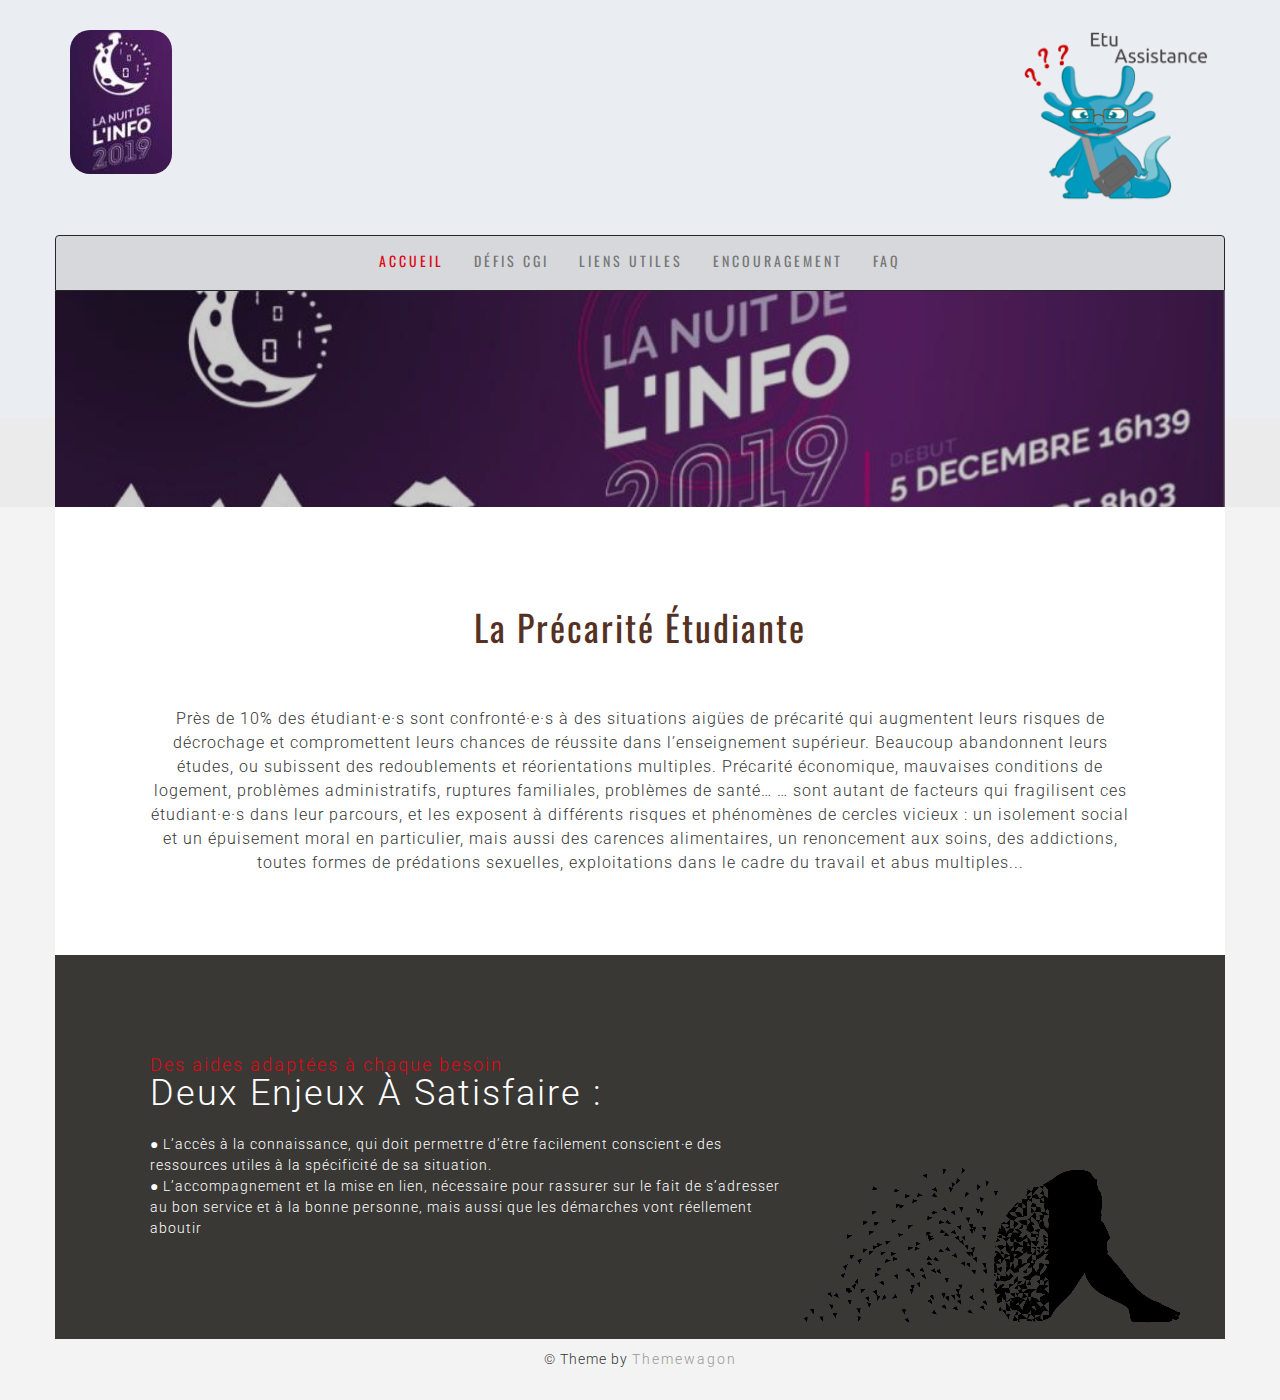
<file: latotale/index.html>
<!DOCTYPE html>
<html lang="en">
    <head>
        <meta charset="utf-8">
        <meta http-equiv="X-UA-Compatible" content="IE=edge">
        <meta name="viewport" content="width=device-width, initial-scale=1">

        <title>Etu Assistance | About</title>

        <!-- CSS -->

        <!-- google fonts -->
        <link href='https://fonts.googleapis.com/css?family=Roboto:400,300,500,700' rel='stylesheet' type='text/css'>
        <link href='https://fonts.googleapis.com/css?family=Oswald:400,300,700' rel='stylesheet' type='text/css'>

        <!-- files -->
        <link href="assets/css/bootstrap.min.css" rel="stylesheet">
        <link href="assets/css/magnific-popup.css" rel="stylesheet">
        <link href="assets/css/owl.carousel.css" rel="stylesheet">
        <link href="assets/css/owl.carousel.theme.min.css" rel="stylesheet">
        <link href="assets/css/ionicons.css" rel="stylesheet">
        <link href="assets/css/main.css" rel="stylesheet">


        <!--[if lt IE 9]>
          <script src="https://oss.maxcdn.com/html5shiv/3.7.2/html5shiv.min.js"></script>
          <script src="https://oss.maxcdn.com/respond/1.4.2/respond.min.js"></script>
        <![endif]-->
    </head>
    <body>

    <!-- Site Header -->
        <div class="site-header-bg">
            <div class="container">
                <div class="row">
                    <div class="col-sm-6">
                        <a href="index.html"><img src="assets/images/logo.png" class="img_radius" alt="logo"></a>
                    </div>
                    <div class="col-sm-3 col-sm-offset-3 text-right">
                        <img src="assets/images/jCloud.png" height="175" alt="logo">
                    </div>
                </div>
            </div>
        </div>

    <!-- Header -->

        <section id="header" class="main-header about-header inner-header">
            <div class="container">

                <div class="row">
                    <nav class="navbar navbar-default">
                        <div class="navbar-header">
                            <button type="button" class="navbar-toggle collapsed" data-toggle="collapse" data-target="#site-nav-bar" aria-expanded="false">
                                <span class="sr-only">Toggle navigation</span>
                                <span class="icon-bar"></span>
                                <span class="icon-bar"></span>
                                <span class="icon-bar"></span>
                            </button>
                        </div>

                        <div class="collapse navbar-collapse" id="site-nav-bar">
                          <ul class="nav navbar-nav">
                            <li class="active"><a href="index.html">Accueil</a></li>
                            <li><a href="../felindra/index.html">Défis CGI</a></li>
                            <li><a href="liens.html">Liens utiles</a></li>
                            <li><a href="encouragement.html">Encouragement</a></li>
                            <li><a href="faq.html">FAQ</a></li>
                          </ul>
                        </div><!-- /.navbar-collapse -->
                    </nav>
                </div>

                <div class="intro row">
                    <div class="overlay"></div>
                    <div class="col-sm-12">
                        <ol class="breadcrumb">
                        </ol>
                    </div>
                </div> <!-- /.intro.row -->
            </div> <!-- /.container -->
            <div class="nutral"></div>
        </section> <!-- /#header -->

    <!-- About -->
        <section class="about">
            <div class="container page-bgc">
                <div class="row">
                    <div class="col-sm-12">
                        <div class="title-box">
                            <h2 class="title mt0">La précarité étudiante</h2>
                        </div>
                    </div>
                </div>
                <div class="row">
                    <div class="boxed">
                        <div class="col-sm-12">
                            <p class="inner-p">
                              Près de 10% des étudiant·e·s sont confronté·e·s à des situations aigües de précarité qui augmentent
                              leurs risques de décrochage et compromettent leurs chances de réussite dans l’enseignement
                              supérieur. Beaucoup abandonnent leurs études, ou subissent des redoublements et réorientations
                              multiples.
                              Précarité économique, mauvaises conditions de logement, problèmes administratifs, ruptures familiales,
                              problèmes de santé…
                              … sont autant de facteurs qui fragilisent ces étudiant·e·s dans leur parcours, et les exposent à
                              différents risques et phénomènes de cercles vicieux : un isolement social et un épuisement moral
                              en particulier, mais aussi des carences alimentaires, un renoncement aux soins, des addictions,
                              toutes formes de prédations sexuelles, exploitations dans le cadre du travail et abus multiples...
                            </p>
                        </div>
                    </div>
                </div>

            <!-- Machine Man -->
                <div class="machine-man">
                    <div class="row">
                        <div class="boxed">
                            <div class="col-sm-8">
                                <h4 class="m-s-title">Des aides adaptées à chaque besoin</h4>
                                <h1 class="m-p-title">Deux enjeux à satisfaire :</h1>
                                <p>
                                ● L’accès à la connaissance, qui doit permettre d’être facilement conscient·e
                                des ressources utiles à la spécificité de sa situation.
                                <br>
                                ● L’accompagnement et la mise en lien, nécessaire pour rassurer sur le fait de s’adresser au
                                bon service et à la bonne personne, mais aussi que les démarches vont réellement aboutir
                                </p>
                            </div>
                        </div>
                    </div>
                </div>

            </div>
        </section>
        <footer class="footer text-center">
            <p>&copy; Theme by <a href="https://themewagon.com/">Themewagon</a></p>
        </footer>

    <!-- Scripts -->
        <script src="assets/js/jquery-1.12.3.min.js"></script>
        <script src="assets/js/bootstrap.min.js"></script>
        <script src="assets/js/jquery.magnific-popup.min.js"></script>
        <script src="assets/js/owl.carousel.min.js"></script>
        <script src="assets/js/script.js"></script>
        <script src="assets/js/konami.js"></script>
    </body>
</html>
</file>
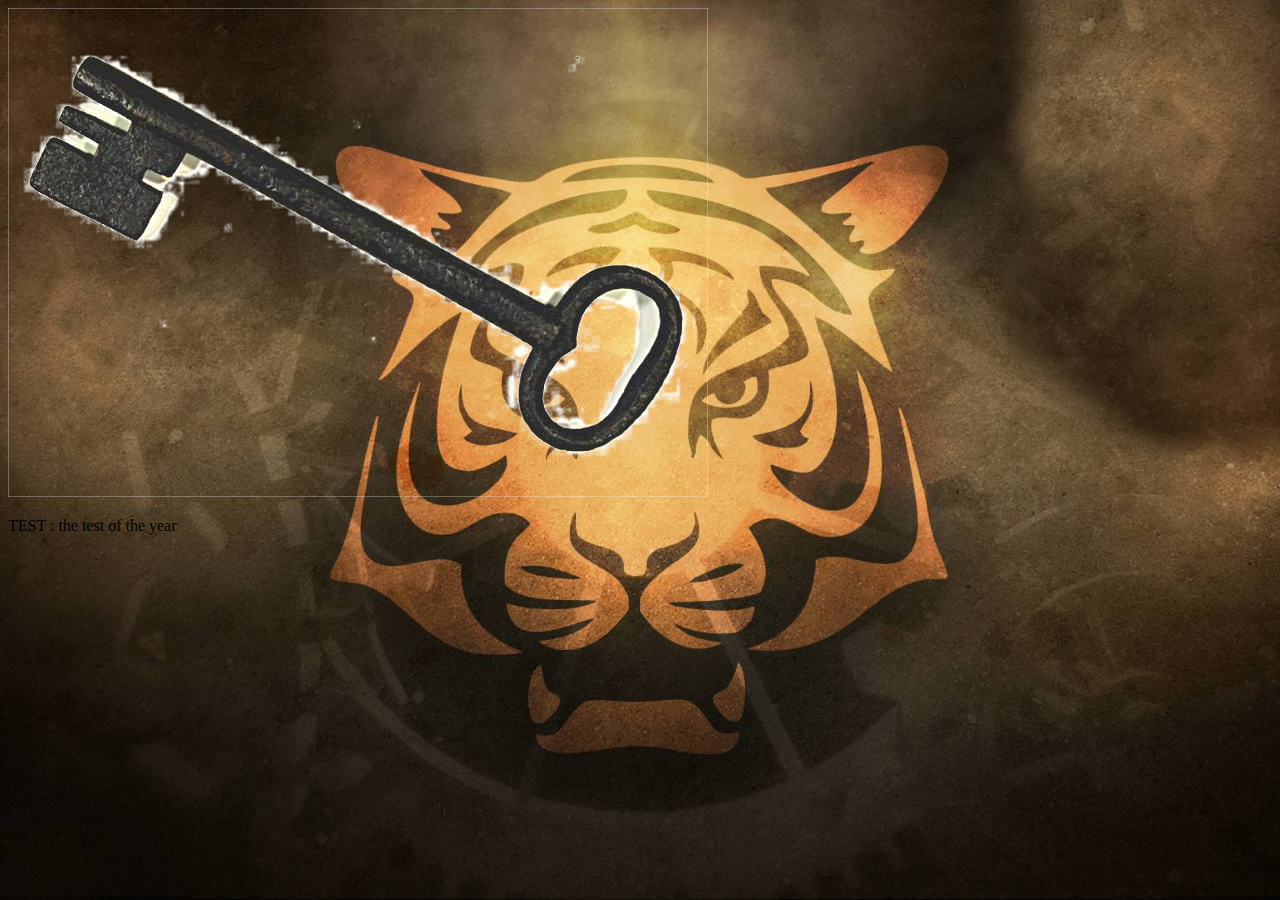
<file: felindra/test.html>
<!doctype html>
<html lang="fr">
<head>
    <meta charset="UTF-8">
    <meta name="viewport"
          content="width=device-width, user-scalable=no, initial-scale=1.0, maximum-scale=1.0, minimum-scale=1.0">
    <meta http-equiv="X-UA-Compatible" content="ie=edge">
    <title>CGI</title>
    <link rel="stylesheet" href="css/style.css">
    <script src="js/jquery-3.4.1.min.js"></script>
    <script type="text/javascript" src="js/script_test.js"></script>
</head>
<body id="body" class="color">
<div>


<div id="B" class="test-b">
  <div class="wrapper">
    <div class="inner">
      <img id="cley" src="img/cle.png" alt="" />
    </div>
  </div>
</div>




    <p class="normal-font">TEST : the test of the year</p>
</div>
</body>
</html>
</file>
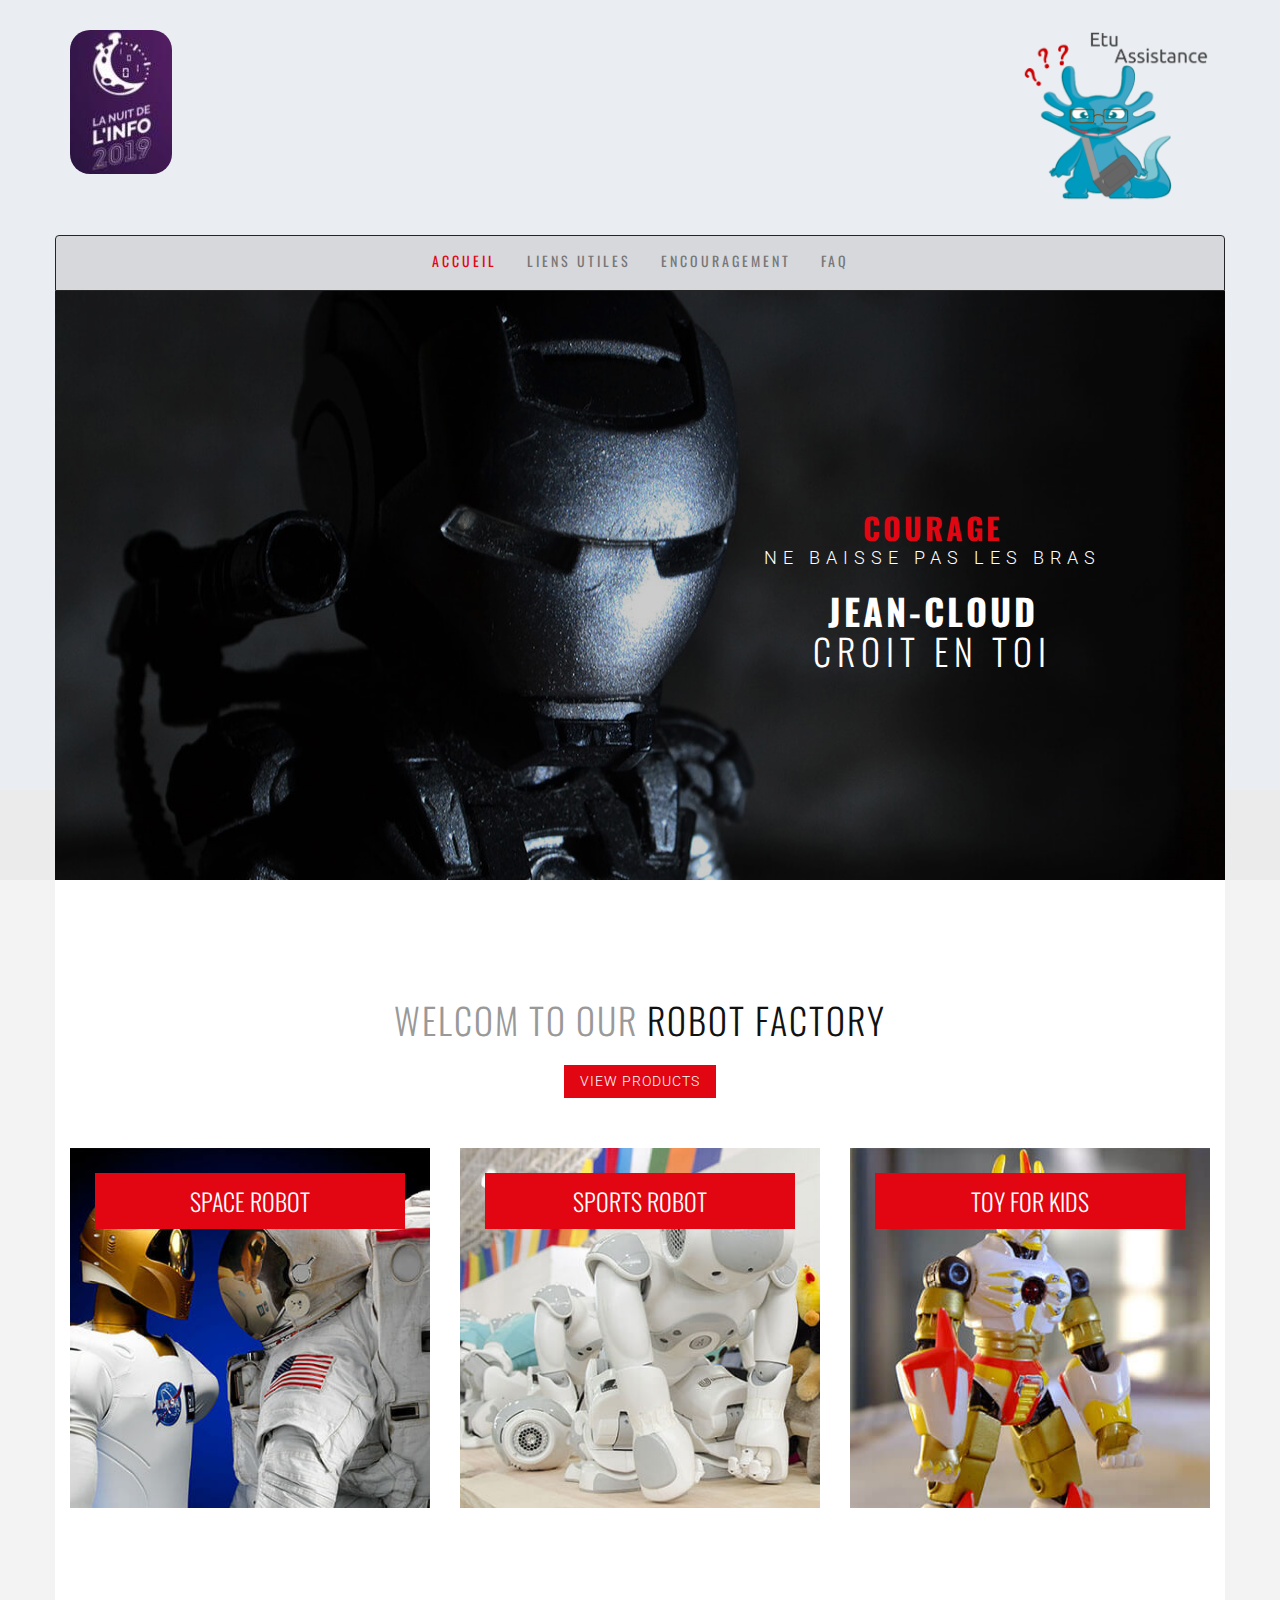
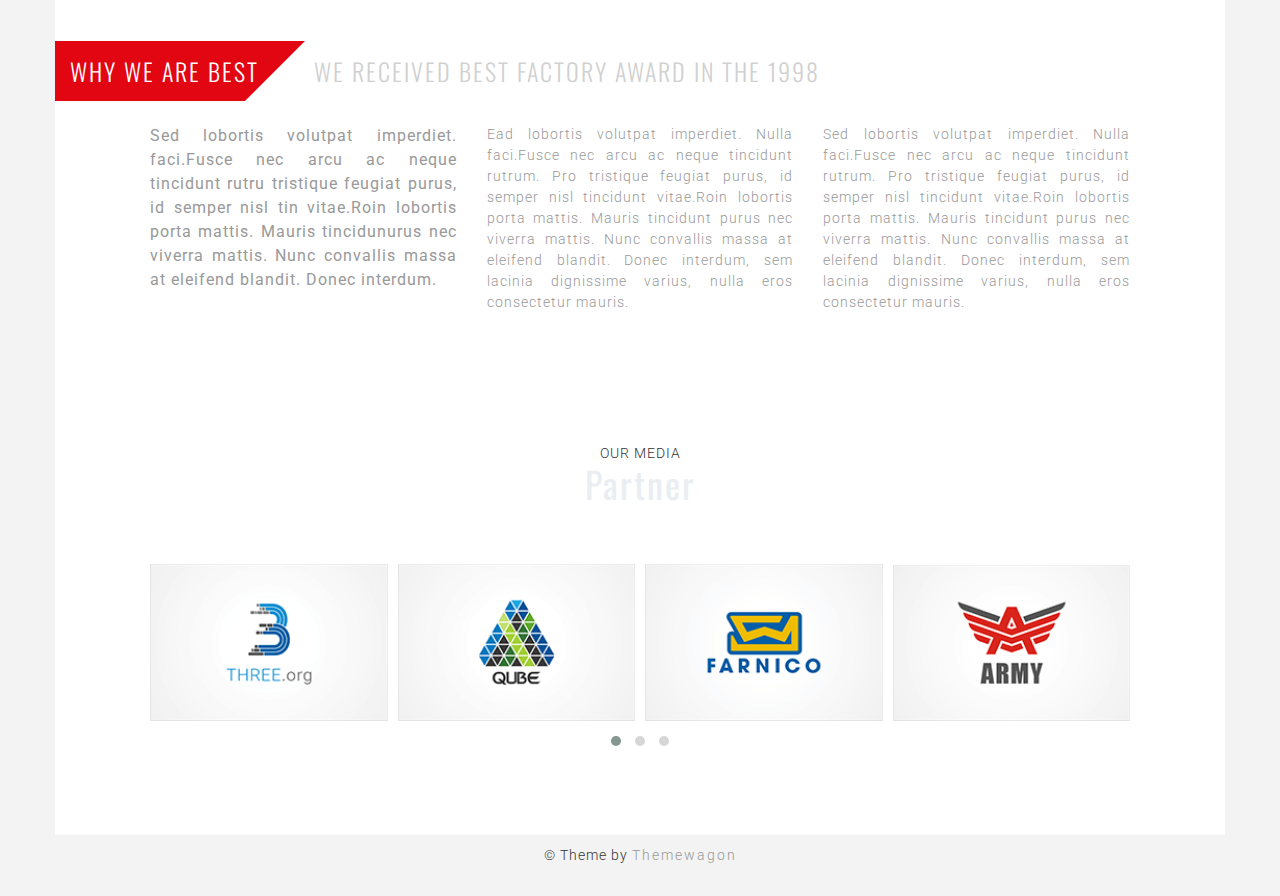
<file: latotale/encouragement.html>
<!DOCTYPE html>
<html lang="en">
    <head>
        <meta charset="utf-8">
        <meta http-equiv="X-UA-Compatible" content="IE=edge">
        <meta name="viewport" content="width=device-width, initial-scale=1">

        <title>Robot</title>

        <!-- CSS -->

        <!-- google fonts -->
        <link href='https://fonts.googleapis.com/css?family=Roboto:400,300,500,700' rel='stylesheet' type='text/css'>
        <link href='https://fonts.googleapis.com/css?family=Oswald:400,300,700' rel='stylesheet' type='text/css'>

        <!-- files -->
        <link href="assets/css/bootstrap.min.css" rel="stylesheet">
        <link href="assets/css/magnific-popup.css" rel="stylesheet">
        <link href="assets/css/owl.carousel.css" rel="stylesheet">
        <link href="assets/css/owl.carousel.theme.min.css" rel="stylesheet">
        <link href="assets/css/ionicons.css" rel="stylesheet">
        <link href="assets/css/main.css" rel="stylesheet">

        <!--[if lt IE 9]>
          <script src="https://oss.maxcdn.com/html5shiv/3.7.2/html5shiv.min.js"></script>
          <script src="https://oss.maxcdn.com/respond/1.4.2/respond.min.js"></script>
        <![endif]-->
    </head>
    <body>

    <!-- Site Header -->
        <div class="site-header-bg">
            <div class="container">
                <div class="row">
                    <div class="col-sm-6">
                        <a href="index.html"><img src="assets/images/logo.png" class="img_radius" alt="logo"></a>
                    </div>
                    <div class="col-sm-3 col-sm-offset-3 text-right">
                        <img src="assets/images/jCloud.png" height="175" alt="logo">
                    </div>
                </div>
            </div>
        </div>

    <!-- Header -->

        <section id="header" class="main-header">
            <div class="container">

                <div class="row">
                    <nav class="navbar navbar-default">
                        <div class="navbar-header">
                            <button type="button" class="navbar-toggle collapsed" data-toggle="collapse" data-target="#site-nav-bar" aria-expanded="false">
                                <span class="sr-only">Toggle navigation</span>
                                <span class="icon-bar"></span>
                                <span class="icon-bar"></span>
                                <span class="icon-bar"></span>
                            </button>
                        </div>

                        <div class="collapse navbar-collapse" id="site-nav-bar">
                            <ul class="nav navbar-nav">
                                <li class="active"><a href="index.html">Accueil</a></li>
                                <li><a href="liens.html">Liens utiles</a></li>
                                <li><a href="encouragement.html">Encouragement</a></li>
                                <li><a href="faq.html">FAQ</a></li>
                            </ul>
                        </div><!-- /.navbar-collapse -->
                    </nav>
                </div>

                <div class="intro row">
                    <div class="overlay"></div>
                    <div class="col-sm-6 col-sm-offset-6">
                        <h2 class="header-quote">Courage</h2>
                        <p>
                            ne baisse pas les bras
                        </p>
                        <h1 class="header-title">Jean-Cloud<br><span class="thin">Croit en toi</span></h1>
                    </div>
                </div> <!-- /.intro.row -->
            </div> <!-- /.container -->
            <div class="nutral"></div>
        </section> <!-- /#header -->

    <!-- Product -->

        <section id="product" class="product">
            <div class="container section-bg">
                <div class="row">
                    <div class="col-sm-12">
                        <div class="title-box">
                            <h2 class="title">Welcom to our <span>Robot Factory</span></h2>
                            <a href="#" class="btn btn-default btn-robot">view products</a>
                        </div>
                    </div>
                </div>
                <div class="row">
                    <div class="col-sm-4">
                        <div class="porduct-box">
                            <img class="img-responsive" src="assets/images/product-1.jpg" alt="product">
                            <h3 class="product-title">Space robot</h3>
                        </div>
                    </div>
                    <div class="col-sm-4">
                        <div class="porduct-box">
                            <img class="img-responsive" src="assets/images/product-2.jpg" alt="product">
                            <h3 class="product-title">Sports robot</h3>
                        </div>
                    </div>
                    <div class="col-sm-4">
                        <div class="porduct-box">
                            <img class="img-responsive" src="assets/images/product-3.jpg" alt="product">
                            <h3 class="product-title">Toy for kids</h3>
                        </div>
                    </div>
                </div>
                <div class="row">
                    <div class="col-sm-12">
                        <div class="classic-title">
                            <div class="stiker">
                                <h3 class="inner-stiker">Why we are best</h3>
                            </div>
                            <h3 class="outer-stiker">We Received best factory award in the 1998</h3>
                            <div class="incline-div"></div>
                        </div>
                    </div>
                    <div class="boxed">
                        <div class="col-sm-4">
                            <p class="p-large">
                                Sed lobortis volutpat imperdiet. faci.Fusce nec arcu ac neque tincidunt rutru tristique feugiat purus, id semper nisl tin vitae.Roin lobortis porta mattis. Mauris tincidunurus nec viverra mattis. Nunc convallis massa at eleifend blandit. Donec interdum.
                            </p>
                        </div>
                        <div class="col-sm-4">
                            <p>
                                Ead lobortis volutpat imperdiet. Nulla faci.Fusce nec arcu ac neque tincidunt rutrum. Pro tristique feugiat purus, id semper nisl tincidunt vitae.Roin lobortis porta mattis. Mauris tincidunt purus nec viverra mattis. Nunc convallis massa at eleifend blandit. Donec interdum, sem lacinia dignissime varius, nulla eros consectetur mauris.
                            </p>
                        </div>
                        <div class="col-sm-4">
                            <p>
                                Sed lobortis volutpat imperdiet. Nulla faci.Fusce nec arcu ac neque tincidunt rutrum. Pro tristique feugiat purus, id semper nisl tincidunt vitae.Roin lobortis porta mattis. Mauris tincidunt purus nec viverra mattis. Nunc convallis massa at eleifend blandit. Donec interdum, sem lacinia dignissime varius, nulla eros consectetur mauris.
                            </p>
                        </div>
                    </div>
                </div>
            </div>
        </section>

    <!-- Partner -->
        <section id="partner" class="partner">
            <div class="container section-bg">
                <div class="row">
                    <div class="col-sm-12">
                        <div class="title-box">
                            <p>Our media</p>
                            <h2 class="title mt0">Partner</h2>
                        </div>
                    </div>
                </div>
                <div class="row">
                    <div class="boxed">
                       <div class="col-sm-12">
                           <div id="partner-slider" class="owl-carousel">
                                <div class="item">
                                    <img src="assets/images/6.png" alt="partner">
                                </div>
                                <div class="item">
                                    <img src="assets/images/7.png" alt="partner">
                                </div>
                                <div class="item">
                                    <img src="assets/images/8.png" alt="partner">
                                </div>
                                <div class="item">
                                    <img src="assets/images/9.png" alt="partner">
                                </div>
                                <div class="item">
                                    <img src="assets/images/6.png" alt="partner">
                                </div>
                                <div class="item">
                                    <img src="assets/images/7.png" alt="partner">
                                </div>
                                <div class="item">
                                    <img src="assets/images/8.png" alt="partner">
                                </div>
                                <div class="item">
                                    <img src="assets/images/9.png" alt="partner">
                                </div>
                                <div class="item">
                                    <img src="assets/images/6.png" alt="partner">
                                </div>
                                <div class="item">
                                    <img src="assets/images/7.png" alt="partner">
                                </div>
                                <div class="item">
                                    <img src="assets/images/8.png" alt="partner">
                                </div>
                                <div class="item">
                                    <img src="assets/images/9.png" alt="partner">
                                </div>
                            </div>
                       </div>
                    </div>
                </div>
            </div>
        </section>

        <footer class="footer text-center">
            <p>&copy; Theme by <a href="https://themewagon.com/">Themewagon</a></p>
        </footer>

    <!-- Scripts -->
        <script src="assets/js/jquery-1.12.3.min.js"></script>
        <script src="assets/js/bootstrap.min.js"></script>
        <script src="assets/js/jquery.magnific-popup.min.js"></script>
        <script src="assets/js/owl.carousel.min.js"></script>
        <script src="assets/js/script.js"></script>
        <script src="assets/js/konami.js"></script>

    </body>
</html>
</file>
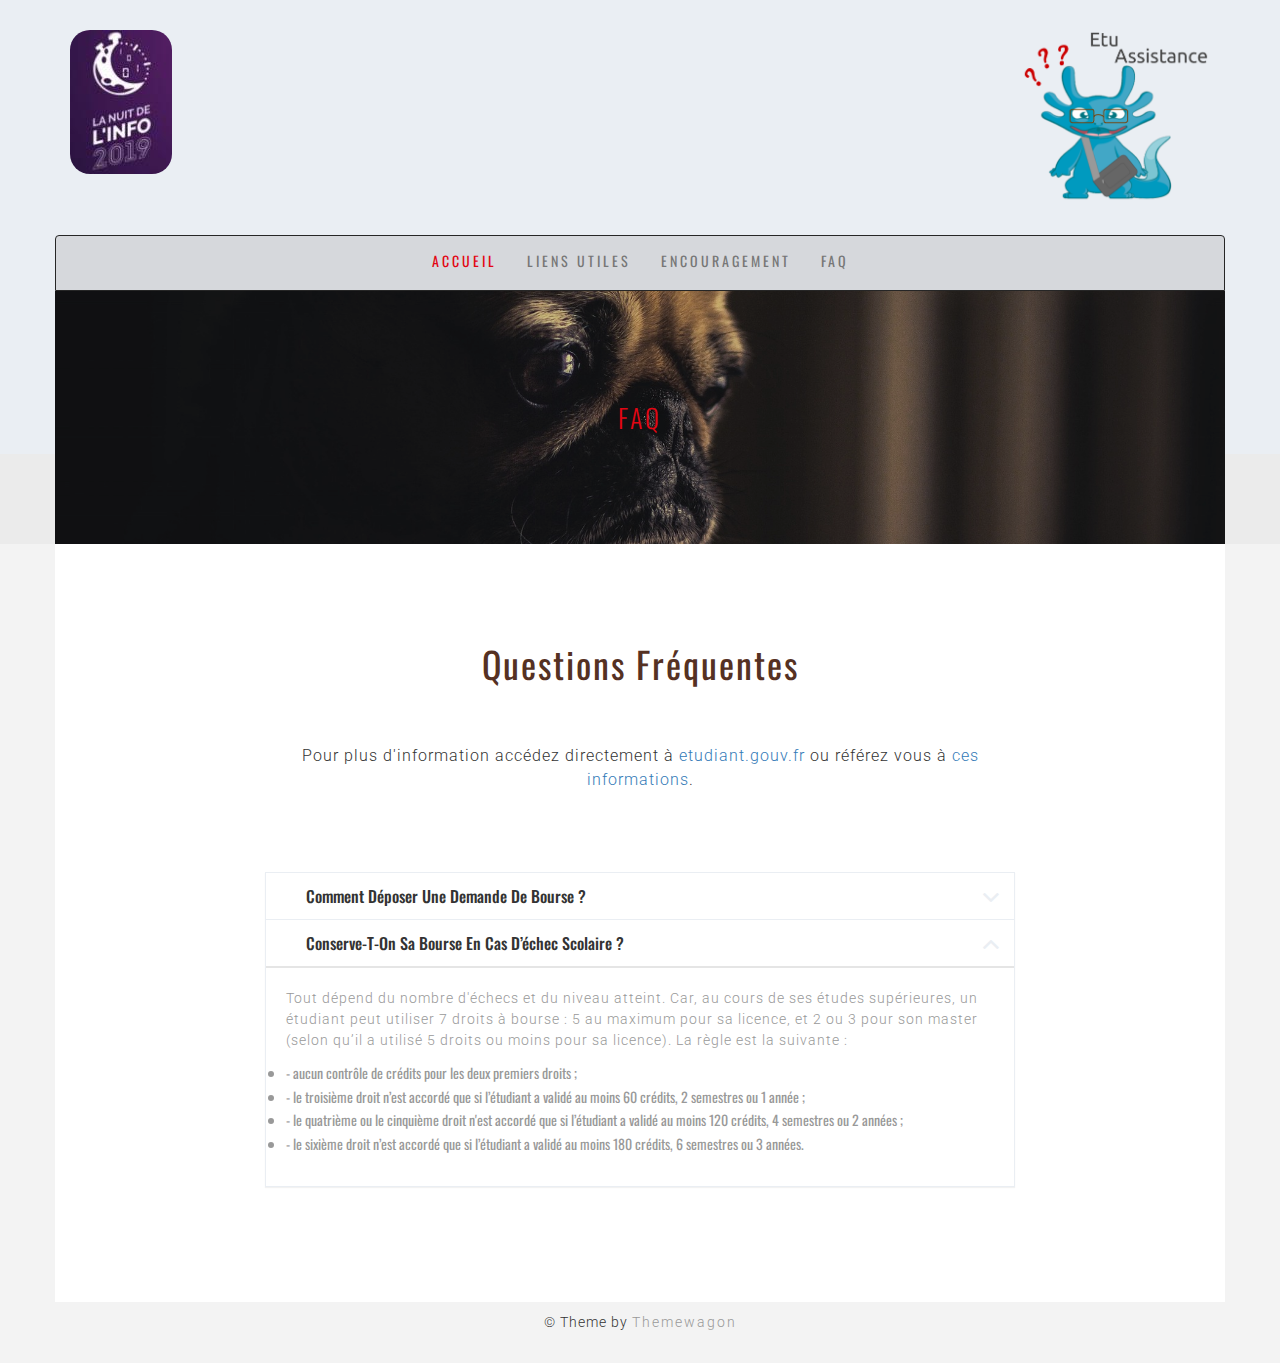
<file: latotale/faq.html>
<!DOCTYPE html>
<html lang="en">
    <head>
        <meta charset="utf-8">
        <meta http-equiv="X-UA-Compatible" content="IE=edge">
        <meta name="viewport" content="width=device-width, initial-scale=1">

        <title>Robot | FAQ</title>

        <!-- CSS -->

        <!-- google fonts -->
        <link href='https://fonts.googleapis.com/css?family=Roboto:400,300,500,700' rel='stylesheet' type='text/css'>
        <link href='https://fonts.googleapis.com/css?family=Oswald:400,300,700' rel='stylesheet' type='text/css'>

        <!-- files -->
        <link href="assets/css/bootstrap.min.css" rel="stylesheet">
        <link href="assets/css/magnific-popup.css" rel="stylesheet">
        <link href="assets/css/owl.carousel.css" rel="stylesheet">
        <link href="assets/css/owl.carousel.theme.min.css" rel="stylesheet">
        <link href="assets/css/ionicons.css" rel="stylesheet">
        <link href="assets/css/main.css" rel="stylesheet">

        <!--[if lt IE 9]>
          <script src="https://oss.maxcdn.com/html5shiv/3.7.2/html5shiv.min.js"></script>
          <script src="https://oss.maxcdn.com/respond/1.4.2/respond.min.js"></script>
        <![endif]-->
    </head>
    <body>

    <!-- Site Header -->
        <div class="site-header-bg">
            <div class="container">
                <div class="row">
                    <div class="col-sm-6">
                        <a href="index.html"><img src="assets/images/logo.png" class="img_radius" alt="logo"></a>
                    </div>
                    <div class="col-sm-3 col-sm-offset-3 text-right">
                        <img src="assets/images/jCloud.png" height="175" alt="logo">
                    </div>
                </div>
            </div>
        </div>

    <!-- Header -->

        <section id="header" class="main-header faq-header inner-header">
            <div class="container">

                <div class="row">
                    <nav class="navbar navbar-default">
                        <div class="navbar-header">
                            <button type="button" class="navbar-toggle collapsed" data-toggle="collapse" data-target="#site-nav-bar" aria-expanded="false">
                                <span class="sr-only">Toggle navigation</span>
                                <span class="icon-bar"></span>
                                <span class="icon-bar"></span>
                                <span class="icon-bar"></span>
                            </button>
                        </div>

                        <div class="collapse navbar-collapse" id="site-nav-bar">
                            <ul class="nav navbar-nav">
                              <li class="active"><a href="index.html">Accueil</a></li>
                              <li><a href="liens.html">Liens utiles</a></li>
                              <li><a href="encouragement.html">Encouragement</a></li>
                              <li><a href="faq.html">FAQ</a></li>
                            </ul>
                        </div><!-- /.navbar-collapse -->
                    </nav>
                </div>

                <div class="intro row">
                    <div class="overlay"></div>
                    <div class="col-sm-12">
                        <ol class="breadcrumb">
                            <li class="active">FAQ</li>
                        </ol>
                    </div>
                </div> <!-- /.intro.row -->
            </div> <!-- /.container -->
            <div class="nutral"></div>
        </section> <!-- /#header -->

    <!-- FAQ -->
        <section class="faq">
            <div class="container page-bgc">
                <div class="row">
                    <div class="col-sm-12">
                        <div class="title-box">
                            <h2 class="title mt0">Questions fréquentes</h2>
                        </div>
                    </div>
                </div>
                <div class="row">
                    <div class="col-sm-8 col-sm-offset-2">
                        <p class="inner-p">
                            Pour plus d'information accédez directement à <a href="https://www.etudiant.gouv.fr">etudiant.gouv.fr</a> ou référez vous à <a href="https://www.service-public.fr/particuliers/vosdroits/F32456">ces informations</a>.
                        </p>
                        <div id="accordion" role="tablist" aria-multiselectable="true" class="panel-group">
                            <div class="panel panel-default">
                                <div id="headingOne" role="tab" class="panel-heading">
                                    <h4 class="panel-title">
                                        <a role="button" data-toggle="collapse" data-parent="#accordion" href="#collapseOne" aria-expanded="false" aria-controls="collapseOne" class="collapsed">Comment déposer une demande de bourse ?</a>
                                    </h4>
                                </div>
                                <div id="collapseOne" role="tabpanel" aria-labelledby="headingOne" class="panel-collapse collapse" aria-expanded="false" style="height: 0px;">
                                    <div class="panel-body">
                                        <p>
                                        Vous devez d'abord avoir un compte MesServices.etudiant.gouv.fr et vous identifier. Une fois identifié sur votre espace MesServices.etudiant.gouv.fr, vous devez cliquer sur l'icône "DEMANDE DSE".<a href="https://www.etudiant.gouv.fr">En savoir plus</a>
                                        </p>
                                    </div>
                                </div>
                            </div>
                            <div class="panel panel-default">
                                <div id="headingTwo" role="tab" class="panel-heading">
                                    <h4 class="panel-title">
                                        <a role="button" data-toggle="collapse" data-parent="#accordion" href="#collapseTwo" aria-expanded="true" aria-controls="collapseTwo" class="">Conserve-t-on sa bourse en cas d’échec scolaire ?</a>
                                    </h4>
                                </div>
                                <div id="collapseTwo" role="tabpanel" aria-labelledby="headingTwo" class="panel-collapse collapse in" aria-expanded="true">
                                    <div class="panel-body">
                                        <p>
                                        Tout dépend du nombre d'échecs et du niveau atteint. Car, au cours de ses études supérieures, un étudiant peut utiliser 7 droits à bourse : 5 au maximum pour sa licence, et 2 ou 3 pour son master (selon qu’il a utilisé 5 droits ou moins pour sa licence).

                                        La règle est la suivante :

                                          <li>- aucun contrôle de crédits pour les deux premiers droits ;</li>

                                          <li>- le troisième droit n’est accordé que si l’étudiant a validé au moins 60 crédits, 2 semestres ou 1 année ;</li>

                                          <li>- le quatrième ou le cinquième droit n'est accordé que si l’étudiant a validé au moins 120 crédits, 4 semestres ou 2 années ;</li>

                                          <li>- le sixième droit n’est accordé que si l’étudiant a validé au moins 180 crédits, 6 semestres ou 3 années.</li></p>
                                    </div>
                                </div>
                            </div>
                        </div>
                    </div>
                </div>
            </div>
        </section>
        <footer class="footer text-center">
            <p>&copy; Theme by <a href="https://themewagon.com/">Themewagon</a></p>
        </footer>

    <!-- Scripts -->
        <script src="assets/js/jquery-1.12.3.min.js"></script>
        <script src="assets/js/bootstrap.min.js"></script>
        <script src="assets/js/jquery.magnific-popup.min.js"></script>
        <script src="assets/js/owl.carousel.min.js"></script>
        <script src="assets/js/script.js"></script>
        <script src="assets/js/konami.js"></script>


    </body>
</html>
</file>
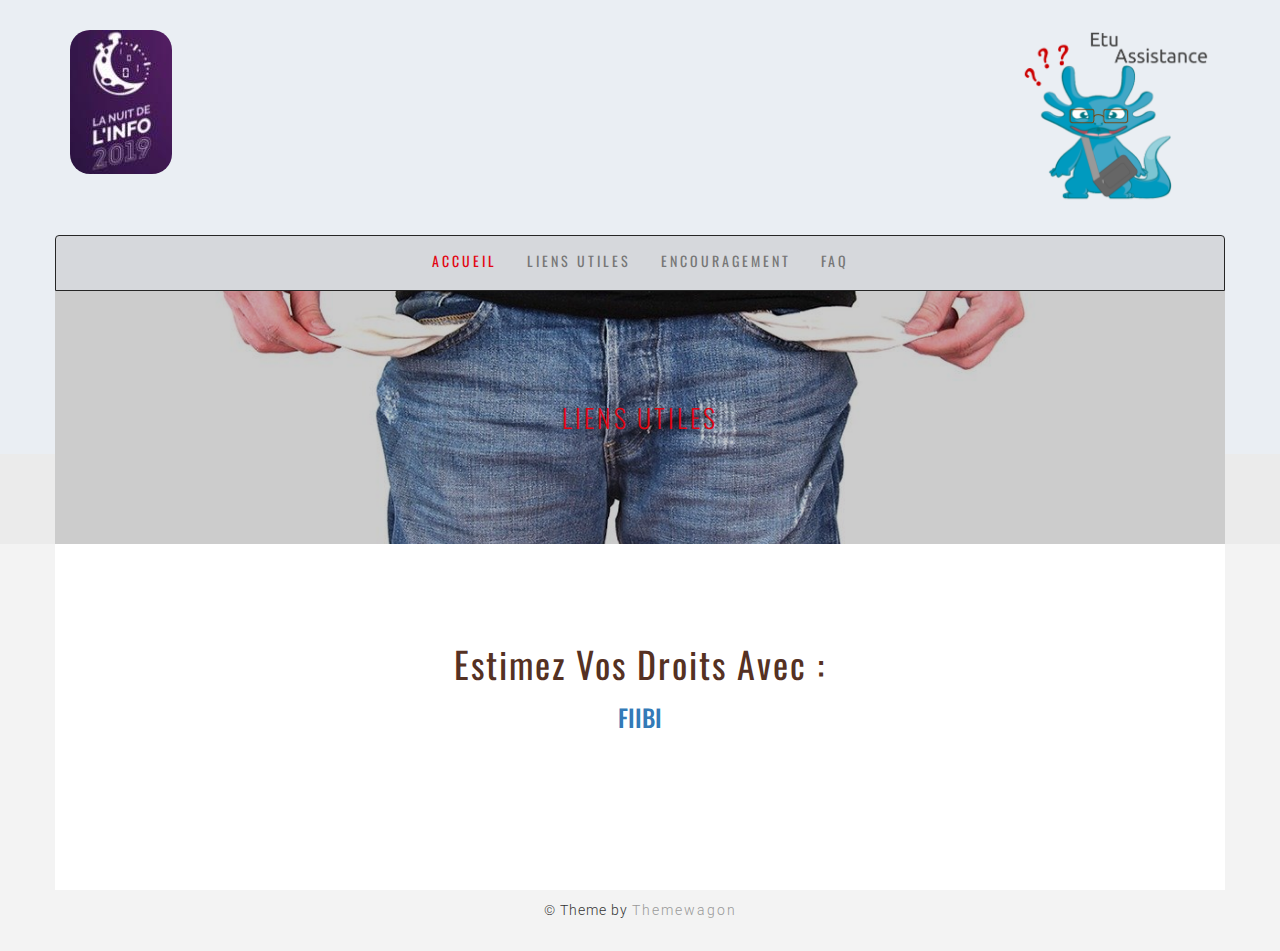
<file: latotale/liens.html>
<!DOCTYPE html>
<html lang="en">
    <head>
        <meta charset="utf-8">
        <meta http-equiv="X-UA-Compatible" content="IE=edge">
        <meta name="viewport" content="width=device-width, initial-scale=1">

        <title>Robot | Shop</title>

        <!-- CSS -->

        <!-- google fonts -->
        <link href='https://fonts.googleapis.com/css?family=Roboto:400,300,500,700' rel='stylesheet' type='text/css'>
        <link href='https://fonts.googleapis.com/css?family=Oswald:400,300,700' rel='stylesheet' type='text/css'>

        <!-- files -->
        <link href="assets/css/bootstrap.min.css" rel="stylesheet">
        <link href="assets/css/magnific-popup.css" rel="stylesheet">
        <link href="assets/css/owl.carousel.css" rel="stylesheet">
        <link href="assets/css/owl.carousel.theme.min.css" rel="stylesheet">
        <link href="assets/css/ionicons.css" rel="stylesheet">
        <link href="assets/css/main.css" rel="stylesheet">

        <!--[if lt IE 9]>
          <script src="https://oss.maxcdn.com/html5shiv/3.7.2/html5shiv.min.js"></script>
          <script src="https://oss.maxcdn.com/respond/1.4.2/respond.min.js"></script>
        <![endif]-->
    </head>
    <body>

    <!-- Site Header -->
        <div class="site-header-bg">
            <div class="container">
                <div class="row">
                    <div class="col-sm-6">
                        <a href="index.html"><img src="assets/images/logo.png" class="img_radius" alt="logo"></a>
                    </div>
                    <div class="col-sm-3 col-sm-offset-3 text-right">
                        <img src="assets/images/jCloud.png" height="175" alt="logo">
                    </div>
                </div>
            </div>
        </div>

    <!-- Header -->

        <section id="header" class="main-header shop-header inner-header">
            <div class="container">

                <div class="row">
                    <nav class="navbar navbar-default">
                        <div class="navbar-header">
                            <button type="button" class="navbar-toggle collapsed" data-toggle="collapse" data-target="#site-nav-bar" aria-expanded="false">
                                <span class="sr-only">Toggle navigation</span>
                                <span class="icon-bar"></span>
                                <span class="icon-bar"></span>
                                <span class="icon-bar"></span>
                            </button>
                        </div>

                        <div class="collapse navbar-collapse" id="site-nav-bar">
                          <ul class="nav navbar-nav">
                            <li class="active"><a href="index.html">Accueil</a></li>
                            <li><a href="liens.html">Liens utiles</a></li>
                            <li><a href="encouragement.html">Encouragement</a></li>
                            <li><a href="faq.html">FAQ</a></li>
                          </ul>
                        </div><!-- /.navbar-collapse -->
                    </nav>
                </div>

                <div class="intro row">
                    <div class="overlay"></div>
                    <div class="col-sm-12">
                        <ol class="breadcrumb">
                            <li class="active">Liens utiles</li>
                        </ol>
                    </div>
                </div> <!-- /.intro.row -->
            </div> <!-- /.container -->
            <div class="nutral"></div>
        </section> <!-- /#header -->

    <!-- Shop -->
        <section class="shop">
            <div class="container page-bgc">
                <div class="row">
                    <div class="col-sm-12">
                        <div class="title-box">
                            <h2 class="title mt0">Estimez vos droits avec :</h2>
                            <h3> <a href="https://www.fibii.co">Fiibi</a> </h3>
                        </div>
                    </div>
                </div>
            </div>
        </section>
        <footer class="footer text-center">
            <p>&copy; Theme by <a href="https://themewagon.com/">Themewagon</a></p>
        </footer>

    <!-- Scripts -->
        <script src="assets/js/jquery-1.12.3.min.js"></script>
        <script src="assets/js/bootstrap.min.js"></script>
        <script src="assets/js/jquery.magnific-popup.min.js"></script>
        <script src="assets/js/owl.carousel.min.js"></script>
        <script src="assets/js/script.js"></script>
        <script src="assets/js/konami.js"></script>

    </body>
</html>
</file>
<file: latotale/assets/css/main.css>
body{
	background-color: #f3f3f3;
	font-family: 'Oswald';
	position: relative;
	margin-top: 0;
}

/*======================================================================
##		Global Settings
=======================================================================*/
.btn-robot, p{
	font-family: 'Roboto';
	line-height: 1.5;
	letter-spacing: 1px;
	font-weight: 300;
}
.mt0{
	margin-top: 0;
}
.thin{
	font-weight: 300;
}
.c-table{
	display: table;
	height: 100%;
	width: 100%;
}
.c-cell{
	display: table-cell;
	vertical-align: middle;
}
.title-box{
	text-align: center;
	padding: 100px 0 50px;
	text-transform: uppercase;
}
.title-box p{
	margin-bottom: 0;
}
.title{
	font-weight: 300;
	color: #999;
	font-size: 36px;
	letter-spacing: 2px;
}
.title.mt0{
	text-transform: capitalize;
	font-weight: 400;
	color: #553123;
}
.title span{
	color: #111;
}
.btn-robot{
	border-radius: 0;
	background-color: #e20613;
	color: #fff;
	text-transform: uppercase;
	border-color: transparent;
	padding: 5px 15px;
	transition: all 0.4s ease-in-out;
	letter-spacing: 1px;
	font-weight: 300;
	margin-top: 15px;
}
.btn-robot:hover{
	background-color: transparent;
	color: #e20613;
	border-color: #e20613;
}

.img_radius{
	border-radius: 20px;
}


/*======================================================================
##		Header Section
=======================================================================*/
.site-header-bg{
	width: 100%;
	background-color: #eaeef3;
	z-index: 1;
	padding: 30px 0;
	color: #fff;
	text-transform: uppercase;
	font-family: 'Roboto';
}
.site-header-bg .input-group{
	padding-top: 10px;
}
.site-header-bg .form-control{
	border-radius: 0;
	background-color: transparent;
}
.site-header-bg .input-group .btn{
	text-transform: uppercase;
	border-radius: 0;
}
.site-header-bg .btn-robot{
	margin-top: 0;
	padding-bottom: 6px;
}




/*======================================================================
##		Header Section
=======================================================================*/
.main-header{
	text-transform: uppercase;
	text-align: center;
	color: #fff;
	letter-spacing: 3px;
	background: #eaeef3;
	position: relative;
}
.header-quote{
	color: #e20613;
	font-weight: 700;
	margin-bottom: 0;
}
.main-header p{
	font-weight: 300;
	font-size: 18px;
	letter-spacing: 6px;
}
.header-title{
	font-weight: 700;
}
.header-title .thin{
	letter-spacing: 6px;
}
.intro{
	padding: 200px 0;
    background-image: url(../images/header.jpg);
    background-repeat: no-repeat;
    background-size: cover;
    background-position: center;
    margin-bottom: -90px;
    z-index: 11;
    position: relative;
}
.nutral{
	background-color: #ebebeb;
	height: 90px;
	z-index: 10;
	position: relative;
}
.navbar{
    margin-bottom: 0;
    border-bottom-left-radius: 0;
    border-bottom-right-radius: 0;
}
.navbar-default{
	border-color: #262626;
    background-color: #d6d8dc;
}
.navbar-default .navbar-nav>.active>a, .navbar-default .navbar-nav>.active>a:focus, .navbar-default .navbar-nav>.active>a:hover{
	color: #e20613;
	background-color: transparent;
}
.navbar .navbar-nav {
    display: inline-block;
    float: none;
}
.navbar .navbar-collapse {
    text-align: center;
}
.navbar-default .navbar-nav>li>a:focus, .navbar-default .navbar-nav>li>a:hover {
	color: #111;
}




/*======================================================================
##		Footer widget Section
=======================================================================*/
.footer-widget{
	padding: 80px 0;
	border-bottom: 1px solid rgba(153, 153, 153, 0.3);
}
.footer-widget .section-bg{
	background-color: #ebebeb;
	text-align: center;
	text-transform: capitalize;
}
.footer-widget h3{
	border-bottom: 1px solid rgba(153, 153, 153, 0.3);
	color: #999;
	padding-bottom: 25px;
	margin-bottom: 15px;
	font-weight: 300;
	letter-spacing: 2px;
}
.footer-widget ul{
	padding-left: 0;
}
.footer-widget ul li{
	list-style-type: none;
	padding: 7px 0;
}
.footer-widget ul li:before{
	content: "\f363";
	font-family: 'ionicons';
	padding-right: 5px;
	font-size: 14px;
	color: #999;
}
.footer-widget ul li a{
	color: #999;
	font-family: 'Roboto';
	font-size: 14px;
	font-weight: 500;
}
.widget-img-box{
	margin-top: 30px;
}
.widget-img{
	width: 49%;
	display: inline-block;
}
.footer{
	padding: 10px 0 20px;
}
.footer h3, .footer a{
	color: #999;
	font-weight: 300;
	letter-spacing: 2px;
}







/*======================================================================
##		Product Section
=======================================================================*/
.product .section-bg{
	background-color: #fff;
}
.porduct-box{
	margin-bottom: 30px;
	position: relative;
}
.porduct-box img{
	width: 100% !important;
}
.product-title{
	position: absolute;
    top: 5px;
    left: 25px;
    right: 25px;
    padding: 15px;
    background-color: #e20613;
    text-transform: uppercase;
    color: #fff;
    text-align: center;
    font-weight: 300;
}
.classic-title{
	margin-top: 100px;
	text-transform: uppercase;
	letter-spacing: 2px;
	margin-bottom: 30px;
	position: relative;
}
.incline-div{
	position: absolute;
	top: 3px;
	left: 0;
	border-top: 60px solid #e20613;
	border-right: 60px solid transparent;
	margin-left: -15px;
	width: 250px;
	z-index: 1;
}
.outer-stiker{
	display: inline-block;
	color: #d0d0d0;
}
.stiker{
	display: inline-block;
}
.inner-stiker{
	color: #fff;
	padding-right: 50px;
}
.outer-stiker, .inner-stiker{
	font-weight: 300;
	z-index: 2;
	position: relative;
}
.product p{
	color: #999;
	font-size: 14px;
	text-align: justify;
	margin-bottom: 30px;
}
.product p.p-large{
	font-size: 16px;
	font-weight: 400;
}
@media (min-width: 768px){
	.boxed{
		padding: 0 80px;
	}
}




/*======================================================================
##		History Section
=======================================================================*/
.history .section-bg{
	background-color: #eaeef3;
	text-align: center;
}
.history p{
	color: #fff;
}
.history .title{
	color: #e20613;
}
.history img{
	padding: 60px 0 0;
}



/*======================================================================
##		Partner Section
=======================================================================*/
.partner .section-bg{
	background-color: #fff;
	text-align: center;
	padding-bottom: 80px;
}
.partner .title{
	color: #eaeef3;
}




/*======================================================================
++++++++++++++++++++++++++++++++++++++++++++++++++++++++++++++++++++++++
##		Pages
++++++++++++++++++++++++++++++++++++++++++++++++++++++++++++++++++++++++
=======================================================================*/

/*======================================================================
##		Inner Header Sections
=======================================================================*/
.inner-header .intro{
	padding: 100px 0;
}
.overlay{
	position: absolute;
	content: '';
	width: 100%;
	height: 100%;
	top: 0;
	left: 0;
	background-color: rgba(0, 0, 0, 0.2);
}
.inner-header .breadcrumb{
	margin-bottom: 0;
	background-color: transparent;
	font-size: 26px;
	font-weight: 300;
}
.inner-header .breadcrumb>.active{
	color: #e20613;
}
.inner-header .breadcrumb a{
	color: #fff;
}
.inner-p{
	text-align: center;
	margin-bottom: 80px;
	font-size: 16px;
}
.page-bgc{
	background-color: #fff;
	padding-bottom: 100px;
}

.intro{
	background-color: #313131;
}
.faq-header .intro{
	background-image: url(../images/faq-header.jpg);
}
.shop-header .intro{
	background-image: url(../images/shop-header.jpg);
}
.contact-header .intro{
	background-image: url(../images/contact-header.jpg);
}
.about-header .intro{
	background-image: url(../images/about-header.jpg);
}
.about .page-bgc{
	padding-bottom: 0;
}





/*======================================================================
##		FAQ
=======================================================================*/
.panel-heading {
  padding: 0;
  border-radius: 0;
}
.panel-heading h4.panel-title {
  position: relative;
  text-transform: capitalize;
}
.panel-heading a {
  display: block;
  padding: 15px 0 15px 40px;
  line-height: 1;
  -webkit-transition: all .3s;
  transition: all .3s;
}

.panel-heading a:hover {
  color: #111;
  text-decoration: none;
}
.panel-heading a:focus {
  text-decoration: none;
  color: #eaeef3;
}
.panel-heading a:active {
  color: #eaeef3;
}
@media (min-width:768px) {
  .panel-heading a:after,a.collapsed:after {
    font-family: 'ionicons';
    content: "\f126";
    position: absolute;
    right: 15px;
    font-size: 18px;
    color: #eaeef3;
  }

  a.collapsed:after {
    content: "\f123";
  }
}
.panel-body {
  padding: 20px;
  color: #999;
  line-height: 1.7;
}
.panel-default {
  border: 1px solid #eaeef3;
}
.panel-default>.panel-heading {
  background-color: transparent;
  transition: all 0.4s ease-in-out;
}
.panel-default>.panel-heading:hover{
	background-color: #e20613;
}
.panel-default>.panel-heading+.panel-collapse>.panel-body {
  border-top: 2px solid rgba(0,0,0,.1);
}

.panel-group .panel {
  border-radius: 0;
  margin-bottom: -5px;
  border-bottom: none;
}
.panel-group .panel:last-child{
	border-bottom: 1px solid #eaeef3;
}




/*======================================================================
##		Shop
=======================================================================*/
.img-full{
	width: 100%;
}
.shop-box{
	position: relative;
	overflow: hidden;
}
.shop-box-hover{
	position: absolute;
	left: -90%;
	top: -90%;
	background-color: #e20613;
	width: 100%;
	height: 100%;
	transition: all 0.4s ease-in-out;
}
.shop-box:hover .shop-box-hover{
	top: 0;
	left: 0;
}
.shop-box-hover .c-cell a{
	font-size: 25px;
	color: #eaeef3;
	transition: all 0.4s ease-in-out;
	padding: 8px;
}
.shop-box-hover .c-cell a:hover{
	color: #111;
	text-decoration: none;
}
.shop-box-title{
	font-family: 'Roboto';
	text-transform: uppercase;
	padding: 30px 0;
	margin-bottom: 50px;
	border-bottom: 1px solid rgba(0, 0, 0, 0.1);
}
.shop-box-title h4{
	margin: 0 0 5px 0;
	font-weight: 700;
}
.shop-price{
	margin-bottom: 0;
	font-weight: 500;
}
.star{
	margin: 0;
	color: #e20613;
}
@media (min-width: 768px){
	.shop-price, .star{
		text-align: right;
	}
}
.pager li>a, .pager li>span{
	border-radius: 0;
	color: #eaeef3;
}
.pager li>a:focus, .pager li>a:hover{
	color: #111;
	border-color: #e20613;
	background-color: #e20613;
}




/*======================================================================
##		Contact
=======================================================================*/
.map_canvas{
	width: 100%;
	height: 400px;
	margin-bottom: 30px;
}
.contact h4, .contact h5{
	font-family: 'Roboto';
	text-transform: uppercase;
	font-weight: 400;
}
.contact h5{
	margin: 0;
}
.contact h4{
	padding: 40px 0 30px;
}
.contact-detail{
	border-bottom: 1px solid #ddd;
	text-transform: uppercase;
	padding: 10px 0 15px;
	font-size: 10px;
	font-weight: 500;
	margin-bottom: 30px;
}
.contact-form .form-control{
	border-color: transparent;
	border-bottom: 1px solid #ddd;
	border-radius: 0;
	box-shadow: none;
	font-family: 'Roboto';
	padding-left: 0;
}
.contact-form .form-control:active, .contact-form .form-control:focus{
	border-bottom: 1px solid #e20613;
	box-shadow: none;
}

/*Turn off Google Map zooming*/
/******************************/
.scrolloff {
    pointer-events: none;
}
/*placeholder style*/
/*******************/
.contact-form ::-webkit-input-placeholder { /* Chrome/Opera/Safari */
	text-transform: uppercase;
	font-family: 'Roboto';
}
.contact-form ::-moz-placeholder { /* Firefox 19+ */
	text-transform: uppercase;
	font-family: 'Roboto';
}
.contact-form :-ms-input-placeholder { /* IE 10+ */
	text-transform: uppercase;
	font-family: 'Roboto';
}
.contact-form :-moz-placeholder { /* Firefox 18- */
	text-transform: uppercase;
	font-family: 'Roboto';
}





/*======================================================================
##		Contact
=======================================================================*/
/*Service*/
/*********/
.service{
	padding-bottom: 60px;
}
.service-box{
	margin-bottom: 60px;
}
.service-box p{
	font-size: 13px;
	font-weight: 400;
	color: #969595;
	margin-bottom: 0;
}
.service-title{
	display: table;
	font-family: 'Roboto';
	font-size: 22px;
	padding: 10px 0;
	text-transform: capitalize;
}
.service-title .icon span{
	font-size: 40px;
	color: #e20613;
	margin-right: 15px;
}
.service-title div{
	display: table-cell;
	vertical-align: middle;
}
/*Machine Man*/
/*************/
.machine-man{
	background-color: #393835;
	color: #fff;
	font-family: 'Roboto';
	margin-left: -15px;
	margin-right: -15px;
}
.m-s-title, .m-p-title{
	font-weight: 300;
	letter-spacing: 2px;
}
.m-s-title{
	color: #e20613;
	margin: 0;
	padding-top: 100px;
}
.m-p-title{
	text-transform: capitalize;
	margin: 0 0 20px;
}
.machine-man p{
	margin-bottom: 100px;
}
@media (max-width: 677px){
	.machine-man{
		padding-left: 15px;
		padding-right: 15px;
	}
}
@media (min-width: 678px){
	.machine-man .boxed{
		padding: 0 95px;
	}
	.machine-man .row{
		background-image: url(../images/machine-man.png);
		background-repeat: no-repeat;
		background-position: right 60px bottom 0;
	}
}
/*Team*/
/******/
.team-box{
	position: relative;
	width: 100%;
	margin-bottom: 60px;
}
.team-img-detail{
	font-family: 'Roboto';
	text-align: center;
	position: absolute;
	width: 55%;
	right: 0;
	background-color: #f7f7f7;
	color: #999;
	/*padding: 20px;*/
}
.team-img-detail h4{
	color: #eaeef3;
	padding-top: 30px;
}
.team-img-detail h4, .team-img-detail h5{
	text-transform: uppercase;
	font-weight: 400;
	letter-spacing: 2px;
	margin: 0;
}
.team-img-detail p{
	padding: 20px;
}
.social {
 	font-size: 24px;
	float: right;
	background-color: #e20613;
	padding: 5px;
}
.social a {
	color: #fff;
	padding: 8px;
}
@media (max-width: 767px){
	.team-img{
		width: 100%;
	}
}
/*CTA*/
/*****/
.cta{
	background-color: #393835;
	color: #fff;
	margin-left: -15px;
	margin-right: -15px;
	padding: 40px 0;
}
.cta .btn-robot{
	color: #393835;
	font-size: 16px;
	font-weight: 700;
	margin-top: 10px;
}
.cta .btn-robot:hover{
	color: #e20613;
}
@media (max-width: 677px){
	.cta{
		padding-left: 15px;
		padding-right: 15px;
	}
}
</file>
<file: felindra/css/style.css>
#animation {
    background-color: black;
    min-height: 100vh;
    background-image: url(../img/logo.png);
    background-size: 40% 45%;
    /*background-size: contain;*/
    background-repeat: no-repeat;
    background-attachment: fixed;
    background-position: center;
}

#animation img {
    /*bottom:15%;*/
    position: absolute;
    top: 50%;
    -webkit-animation: linear;
    -webkit-animation-name: run;
    -webkit-animation-duration: 0.5s;
}

@-webkit-keyframes run {
    0% {
        left: 10%;
    }
    50% {
        left: 24%;
    }
    100% {
        left: 36%;
    }
}

#header {
    border-radius: 10px;
    text-align: center;
    height: 80px;
    line-height: 80px;
    background-color: #222222;
    margin-bottom: 25px;
}

#options {
    text-align: right;
}

#footer {
    border-radius: 5px;
    position: relative; bottom: 0; left: 0; right: 0;
    text-align: center;
}

.wrapper {
  perspective: 100px;
}

.rotate {
  left: 36%;
  transition-duration: 1s;
  transform: translate(-0.5%, 0) rotateY(-60deg);
}
.nextrotate {
  left: 36%;
  transition-duration: 1s;
  transform: translate(3%, 0) rotateY(-60deg);
}

.info {
  background-color: white;
  opacity: 0.8;
  padding: 5px;
  border : 4mm ridge grey;
  margin: 5px;
}

.inner {
  transition: .3s;
  transform: rotate(0)
}

#parameters {
    text-align: left;
    margin-bottom: 25px;
}

.hide {
    display: none;
}

.show {
    display: block;
}


.isBold {
  font-weight: bold;
}

.isItalic {
  font-style: italic;
}
</file>
